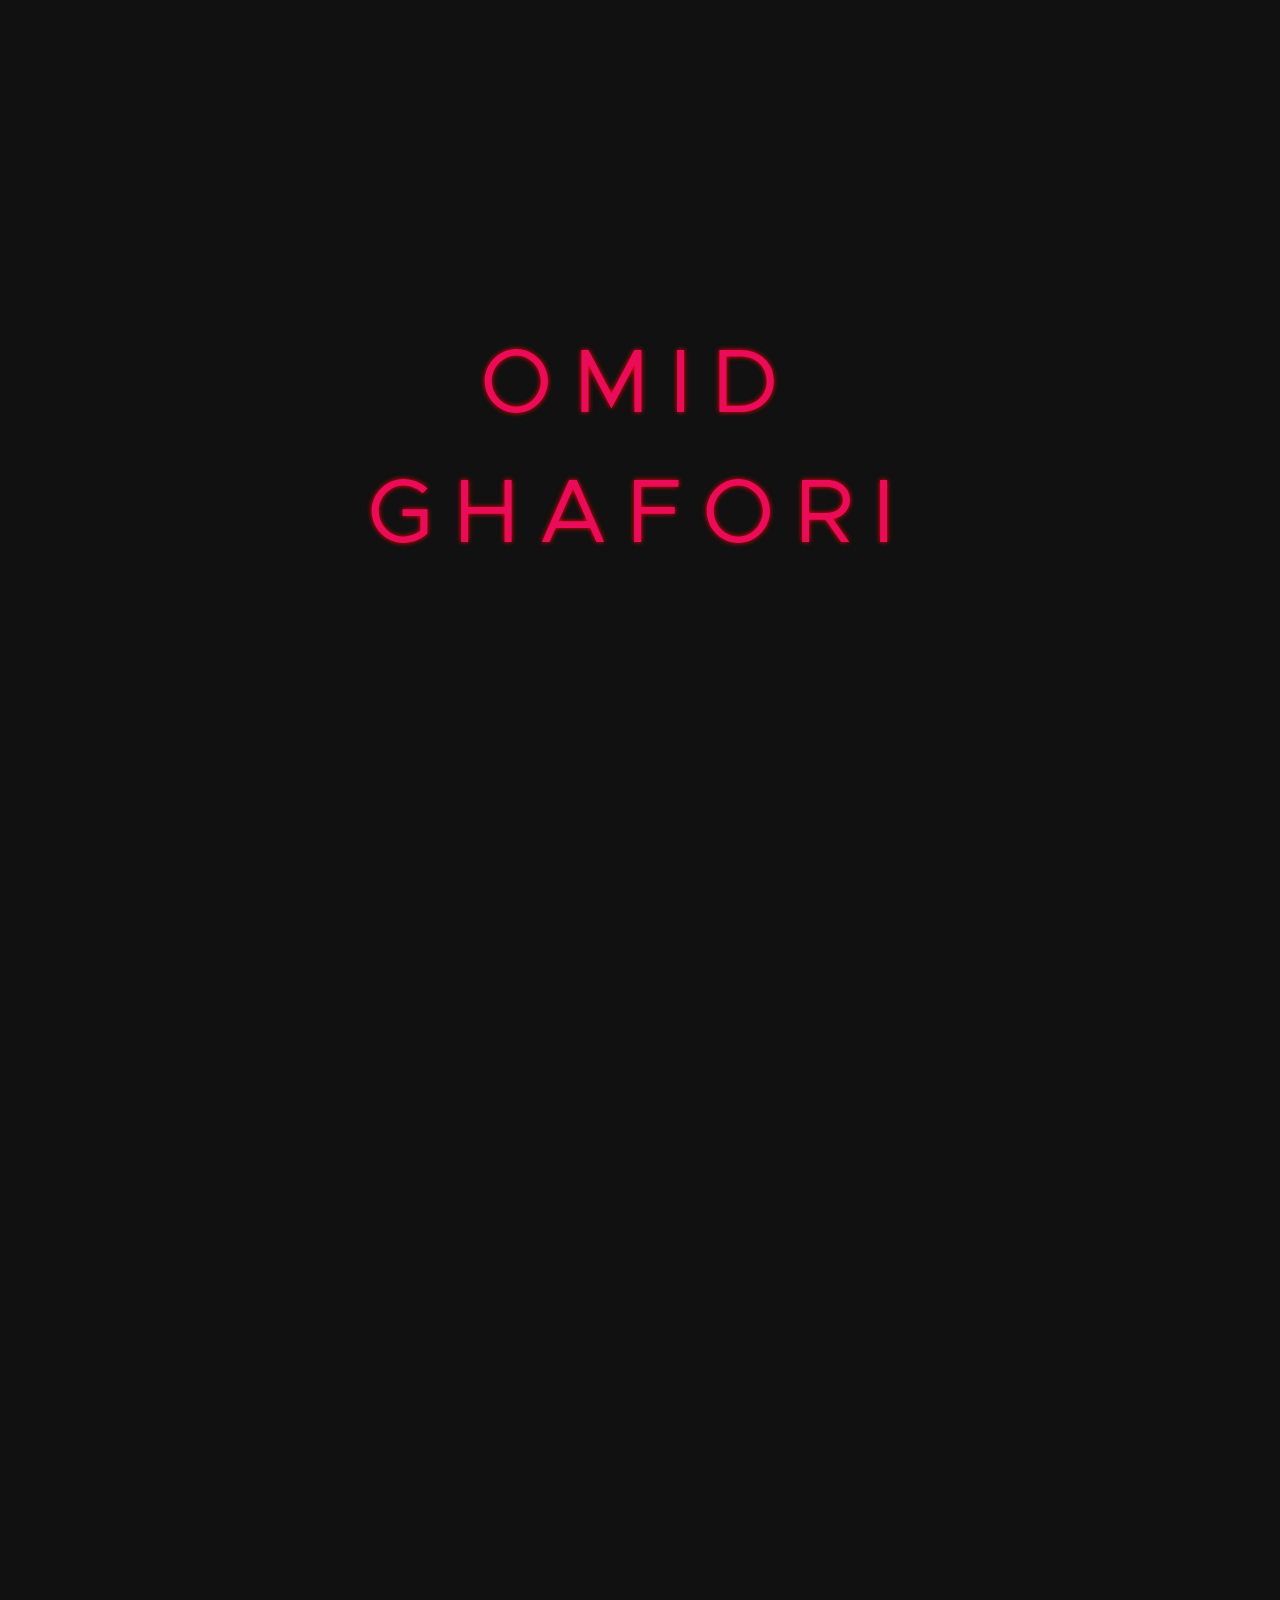
<file: index.html>
<!DOCTYPE html>
<html lang="en">
<head>
  <meta charset="UTF-8">
  <meta name="viewport" content="width=device-width, initial-scale=1.0">
  <meta http-equiv="X-UA-Compatible" content="ie=edge">
  <title>Omid Ghafori</title>
  <link rel="stylesheet" href="css.css">
  <link rel="icon" type="image/png" href="favicon.png">
</head>
<body>

  <div class="container">
    <div class="top">
      <div class="title">OMID<br>GHAFORI</div>
    </div>
    <div class="middle">
      <div class="middleContainer">
        <div class="middleStrip">
          <div class="box">
            <div class="boxBorder">
              <a href="penguin.html" target="_blank"><img class="boxImg" src="download.jpg"></a>
            </div>
          </div>
          <div class="middleTextContainer">
            <div class="textContainer">
              <p class="middleTitle">Penguin</p>
              <p class="middleText">Penguin created using only CSS</p>
            </div>
          </div>
        </div>
        <div class="middleStrip">

          <div class="middleTextContainer floatLeft">
            <div class="textContainer">
              <p class="middleTitle textRight">i am so hungryyyyyy</p>
              <p class="middleText textRight">so so so so soooo sososososo hungry soooooooooooooooooooooooo hungryyyyyyyyyy so so so so soooo sososososo hungry soooooooooooooooooooooooo hungryyyyyyyyyy</p>
            </div>
          </div>
          <div class="box floatRight">
            <div class="boxBorder">
              <a href="#" target="_blank"><img class="boxImg" src="download (1).jpg"></a>
            </div>
          </div>

        </div>
        <div class="middleStrip">
          <div class="box">
            <div class="boxBorder">
              <a href="#" target="_blank"><img class="boxImg" src="download (2).jpg"></a>
            </div>
          </div>
          <div class="middleTextContainer">
            <div class="textContainer ">
              <p class="middleTitle">i am so hungryyyyyy</p>
              <p class="middleText">so so so so soooo sososososo hungry soooooooooooooooooooooooo hungryyyyyyyyyy so so so so soooo sososososo hungry soooooooooooooooooooooooo hungryyyyyyyyyy</p>
            </div>
          </div>
        </div>
      </div>
    </div>
  </div>
  <script src="jquery.js"></script>
  <script src="javascript.js"></script>
</body>
</html>
</file>
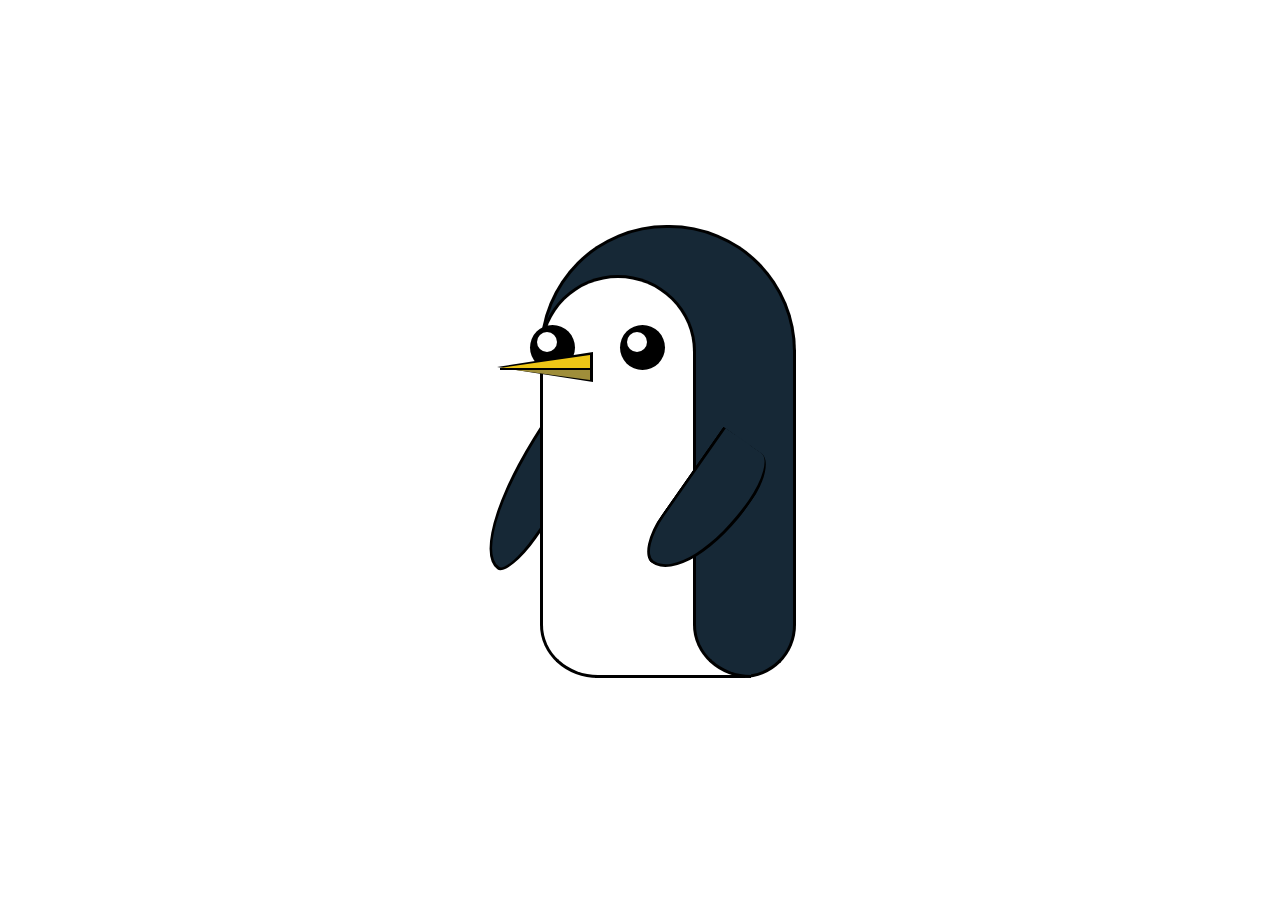
<file: penguin.html>
<!DOCTYPE html>
<html lang="en">
<head>
  <meta charset="UTF-8">
  <meta name="viewport" content="width=device-width, initial-scale=1.0">
  <meta http-equiv="X-UA-Compatible" content="ie=edge">
  <title>Penguin</title>
  <link rel="stylesheet" href="penguin.css">
</head>
<body>
  <div class="penguin">
    <div class="head"></div>
    <div class="lefteye">
      <div class="pupil"></div>
    </div>
    <div class="righteye">
      <div class="pupil"></div>
    </div>
    <div class="nosetop"></div>
    <div class="line"></div>
    <div class="nosebottom"></div>
    <div class="noseshadow"></div>
    <div class="torso"></div>
    <div class="leftarm"></div>
    <div class="rightarm"></div>
    <div class="whitebelly"></div>
    <div class="whitehead"></div>
    <div class="whitebutt"></div>
    <div class="whitecurveleft"></div>
    <div class="whitecurveleftleft"></div>
    <div class="whitecurveright"></div>
    <div class="butt"></div>
  </div>
<script src="jquery.js"></script>
<script src="penguin.js"></script>
</body>
</html>
</file>
<file: css.css>
@font-face {
  font-family: "Metropolis";
  src: url('Metropolis.otf')
}
@font-face {
  font-family: "Ubuntu";
  src: url('Ubuntu.ttf')
}
html, body {
  width: 100%;
  margin: 0px;
  padding: 0px;
  overflow-x: hidden;
  background-color: #111;
}
::-webkit-scrollbar {
  width: 7px;
}
::-webkit-scrollbar-button {
  display: none;
}
::-webkit-scrollbar-thumb {
  background-color: #fff;
}
::-webkit-scrollbar-thumb:hover {
  background-color: #1cc2ff;
}
.top {
  height: 100vh;
  width: 100vw;
  display: flex;
  justify-content: center;
  align-items: center;
}
.middle {
  width: 100vw;
  display: flex;
  justify-content: center;
  align-items: center;
}

.outerCircle {
  width: 500px;
  height: 500px;
  border-radius: 100%;
  background-color: gray;
  display: flex;
  justify-content: center;
  align-items: center;
  box-shadow: 0px 0px 5px 3px #fff;
  transition: 0.4s;
  background-color: #0BF;
  z-index: 1;
  background-image: linear-gradient(to bottom right, #00ffa9, #0BF);
}
.outerCircle:hover {
  cursor: pointer;
}
.innerCircle {
  width: 450px;
  height: 450px;
  border-radius: 250px;
  background-color: white;
  transition: 0.4s;
  z-index: 2;
  display: flex;
  justify-content: center;
  align-items: center;
}
.title {
  text-align: center;
  font-size: 90px;
  font-family: 'Metropolis';
  line-height: 130px;
  letter-spacing: 20px;
  transition: 0.4s;
  user-select: none;
  color: #ea0b59;
  text-shadow: #f00 0 0 5px;
}
.middleContainer {
  top: 1000px;
  width: 80vw;
}
.middleStrip {
  width: 100%;
  height: calc((120vh/5)*2.4);
  transition: 1s;
}
.box {
  height: calc((120vh/5)*2.4);
  width: calc((120vh/5)*2.4);
  display: flex;
  justify-content: center;
  align-items: center;
  float: left;
}
.middleTextContainer {
  float: right;
  height: 100%;
  line-height: 100%;
  width: calc(100% - 120vh/5*2.4);
  display: flex;
  align-items: center;
  justify-content: space-between;
}
.floatLeft {
  float: left !important;
}
.floatRight {
  float: right !important;
}
.textRight {
  text-align: right !important;
}
.boxBorder {
  width: 80%;
  height: 80%;
  border-radius: 20%;
  background-color: #ea0b59;
  display: flex;
  justify-content: center;
  align-items: center;
  /* background-image: linear-gradient(to bottom left, #0BF, #00ffa9); */
  /* box-shadow: 0px 0px 5px 3px #fff; */
}
.boxImg {
  width: 90%;
  height: 90%;
  border-radius: 20%;
}

.textContainer {
  width: 100%;
}
.middleTitle {
  text-align: left;
  margin-left: 40px;
  font-size: 30px;
  font-family: "Ubuntu";
  font-weight: bold;
  color: #ea0b59;
  line-height: 35px;
}
.middleText {
  text-align: left;
  margin-left: 40px;
  font-size: 16px;
  font-family: "Ubuntu";
  color: #eaeaea;
}
a {
  width: 100%;
  height: 100%;
  display: flex;
  justify-content: center;
  align-items: center;
}
/* .button {
  width: 200px;
  height: 60px;
}
.buttonShadow {
  z-index: 1;
  height: 50px;
  width: 200px;
  background-color: gray;
  position: absolute;
  margin-top: 10px;
  border-radius: 20px;
  transition: 0.4s;
  cursor: pointer;
}
button {
  z-index: 2;
  width: 200px;
  height: 50px;
  background-color: white;
  border: 0;
  font-size: 22px;
  border-radius: 20px;
  transition: 0.4s;
  position: absolute;
  margin-top: 5px;
  cursor: pointer;
  font-family: "Ubuntu";
  color: black;
} */
button:focus {
  outline: 0;
}
</file>
<file: penguin.css>
body {
  margin: 0;
  padding: 0;
  display: flex;
    align-items: center;
    justify-content: center;
    width: 100vw;
    height: 100vh;
}
.penguin {
  width: 250px;
  height: 450px;
  background-color: white;
  margin: 0;
  padding: 0;
  margin-left: 50px;
  position: relative;
}

.head {
  width: 250px;
  height: 250px;
  background-color: #162836;
  border-radius: 250px;
  position: absolute;
  border-top: 3px solid black;
  border-right: 3px solid black;
  border-left: 3px solid black;
}
.torso {
  width: 250px;
  height: 275px;
  margin-top: 125px;
  background-color: #162836;
  position: absolute;
  border-right: 3px solid black;
  border-left: 3px solid black;
}

.whitebelly {
  width: 150px;
  height: 275px;
  margin-top: 125px;
  background-color: white;
  position: absolute;
  z-index: 2;
  border-right: 3px solid black;
  border-left: 3px solid black;
}
.whitehead {
  width: 150px;
  height: 150px;
  background-color: white;
  border-top-left-radius: 100%;
  border-top-right-radius: 100%;
  border-right: 3px solid black;
  border-left: 3px solid black;
  border-top: 3px solid black;
  position: absolute;
  top: 50px;
  z-index: 2;
}
/* .whitebutt {
  width: 250px;
  height: 55px;
  top: 405px;
  border-radius: 100%;
  position: absolute;
  background: linear-gradient(to right, white 80%, #162836 30%);
  z-index: 2;
  border-bottom-left-radius: 100%;
  border-bottom-right-radius: 100%;
  border-right: 3px solid black;
  border-left: 3px solid black;
  border-bottom: 3px solid black;

} */
.whitecurveleft {
  width: 55px;
  height: 50px;
  position: absolute;
  top: 400px;
  left: 153px;
  z-index: 3;
  border-bottom-left-radius: 100%;
  border-left: 3px solid black;
  border-bottom: 3px solid black;
  background-color: #162836;
}
.whitecurveleftleft {
  width: 55px;
  height: 50px;
  position: absolute;
  top: 400px;
  z-index: 2;
  border-bottom-left-radius: 100%;
  border-left: 3px solid black;
  border-bottom: 3px solid black;
  background-color: white;
}
.whitecurveright {
  width: 50px;
  height: 50px;
  position: absolute;
  top: 400px;
  left: 203px;
  z-index: 2;
  border-bottom-right-radius: 100%;
  border-right: 3px solid black;
  border-bottom: 3px solid black;
  background-color: #162836;
}
.butt {
  border-bottom: 3px solid black;
  width: 150px;
  height: 50px;
  top: 400px;
  left: 55px;
  position: absolute;
  z-index: 2;

}
.lefteye {
  width: 45px;
  height: 45px;
  border-radius: 25px;
  background-color: black;
  position: absolute;
  z-index: 3;
  top: 100px;
  left: -10px;
}
.righteye {
  width: 45px;
  height: 45px;
  border-radius: 25px;
  background-color: black;
  position: absolute;
  z-index: 4;
  top: 100px;
  left: 80px;

}
.pupil {
  width: 20px;
  height: 20px;
  border-radius: 10px;
  background-color: white;
  margin-top: 7px;
  margin-left: 7px;
  transition: 0.3s;
}
.leftarm {
  width: 200px;
  height: 55px;
  background-color: #162836;
  position: absolute;
  z-index: 0;
  top: 220px;
  left: -100px;
  transform: rotate(-55deg);
  border-top-left-radius: 100%;
  border-bottom-left-radius: 30%;
  border: 3px solid black;
}
.rightarm {
  width: 150px;
  height: 60px;
  background-color: #162836;
  position: absolute;
  z-index: 3;
  top: 250px;
  left: 90px;
  transform: rotate(-55deg);
  border-bottom-right-radius: 30%;
  border-bottom-left-radius: 70%;
  border-top-left-radius: 30%;
  border: 3px solid black;
  border-right: 0;
}
.nosetop {
  display: block;
	width: 0;
	height: 0;
	border-style: solid;
	border-width: 0 0 13.0px 90.0px;
	border-color: transparent transparent rgb(238,198,22) transparent;
  position: absolute;
  top: 130px;
  left: -40px;
  z-index: 5;
}
.line {
  width: 90px;
  height: 2px;
  background-color: black;
  position: absolute;
  top: 143px;
  left: -40px;
  z-index: 6;
}
.nosebottom {
  display: block;
	width: 0;
	height: 0;
	border-style: solid;
	border-width: 0 90.0px 12.0px 0;
	border-color: transparent rgb(159,142,58) transparent transparent;
  position: absolute;
  top: 143px;
  left: -40px;
  z-index: 5;
}
.noseshadow {
  display: block;
  width: 0;
  height: 0;
  border-style: solid;
  border-width: 15.5px 96.0px 15.5px 0;
  border-color: transparent rgb(0,0,0) transparent transparent;
  position: absolute;
  top: 127px;
  left: -43px;
  z-index: 4;
}
/* .whitecurveright {
  width: 50px;
  height: 50px;
  position: absolute;
  top: 403px;
  left: 311px;
  z-index: 2;
  border-bottom-right-radius: 90%;
  border-right: 3px solid black;
  border-bottom: 3px solid black;
  background-color: #162836;
} */
</file>
